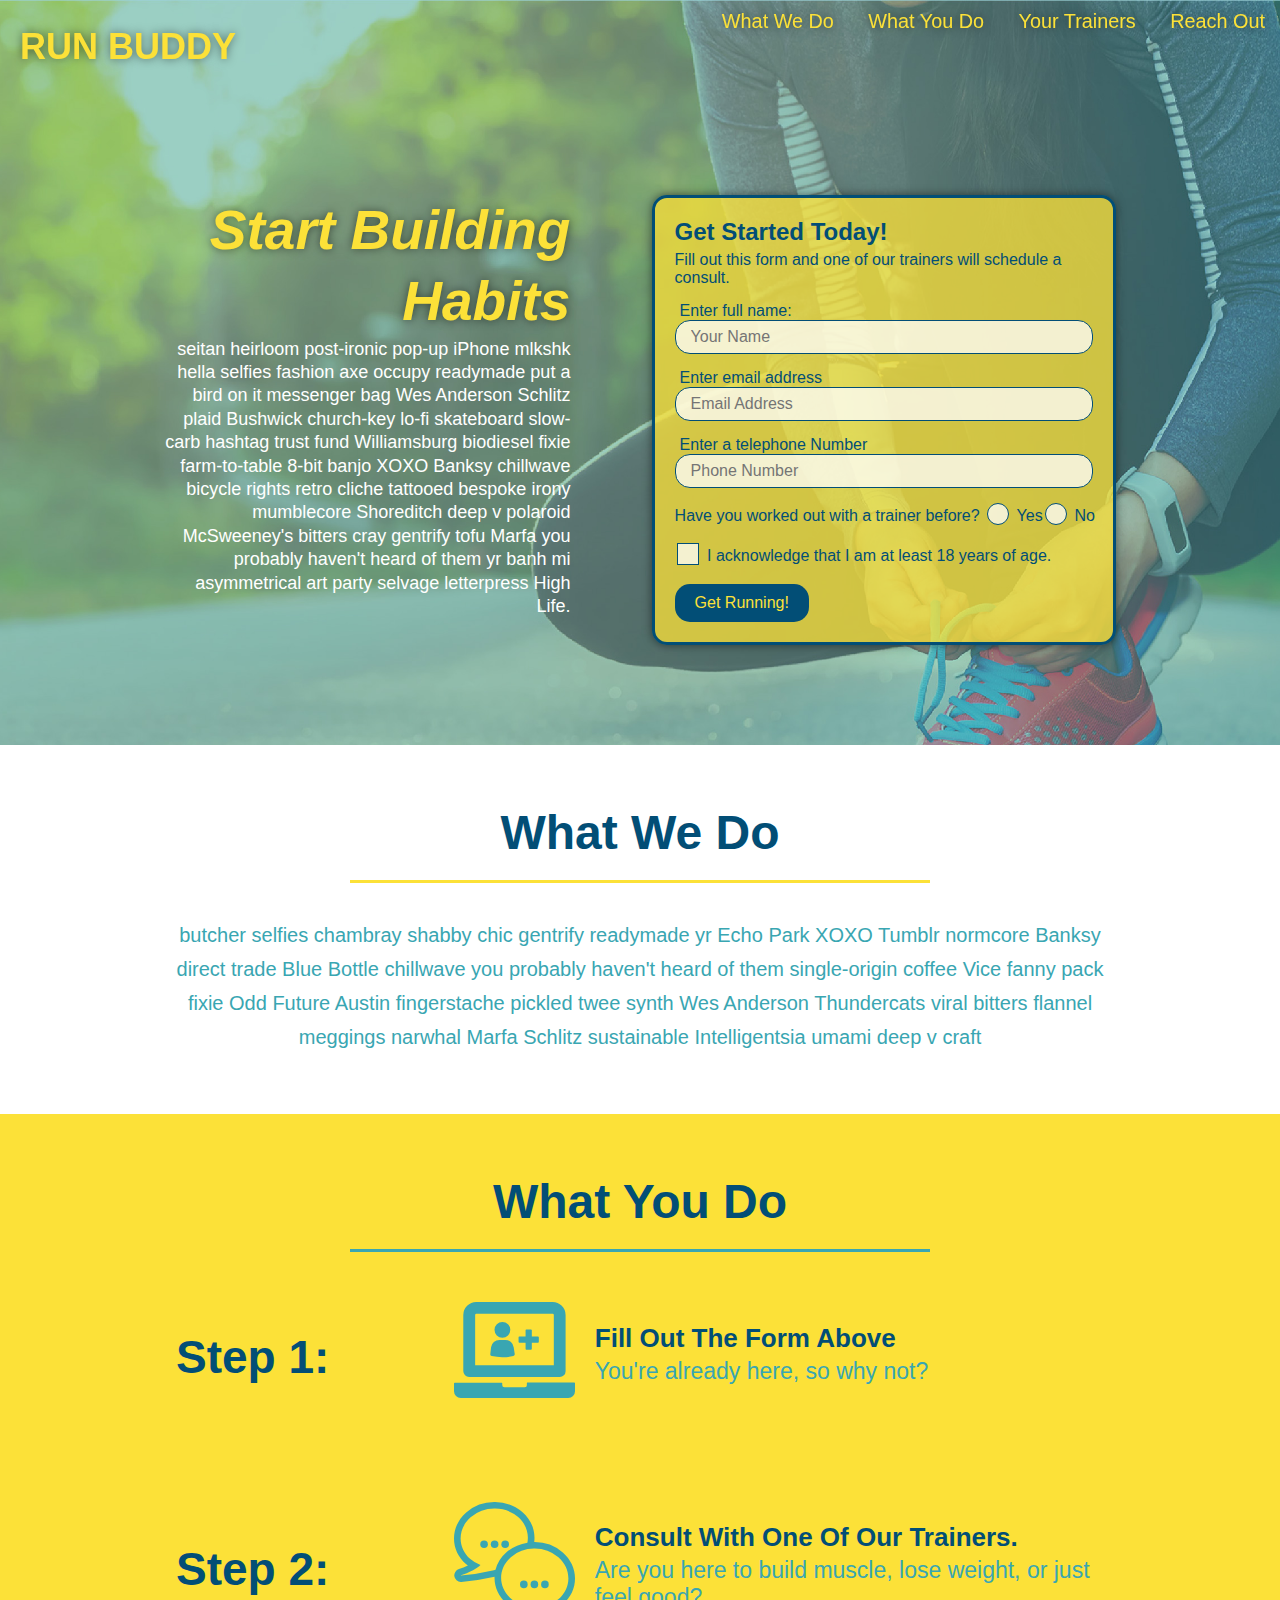
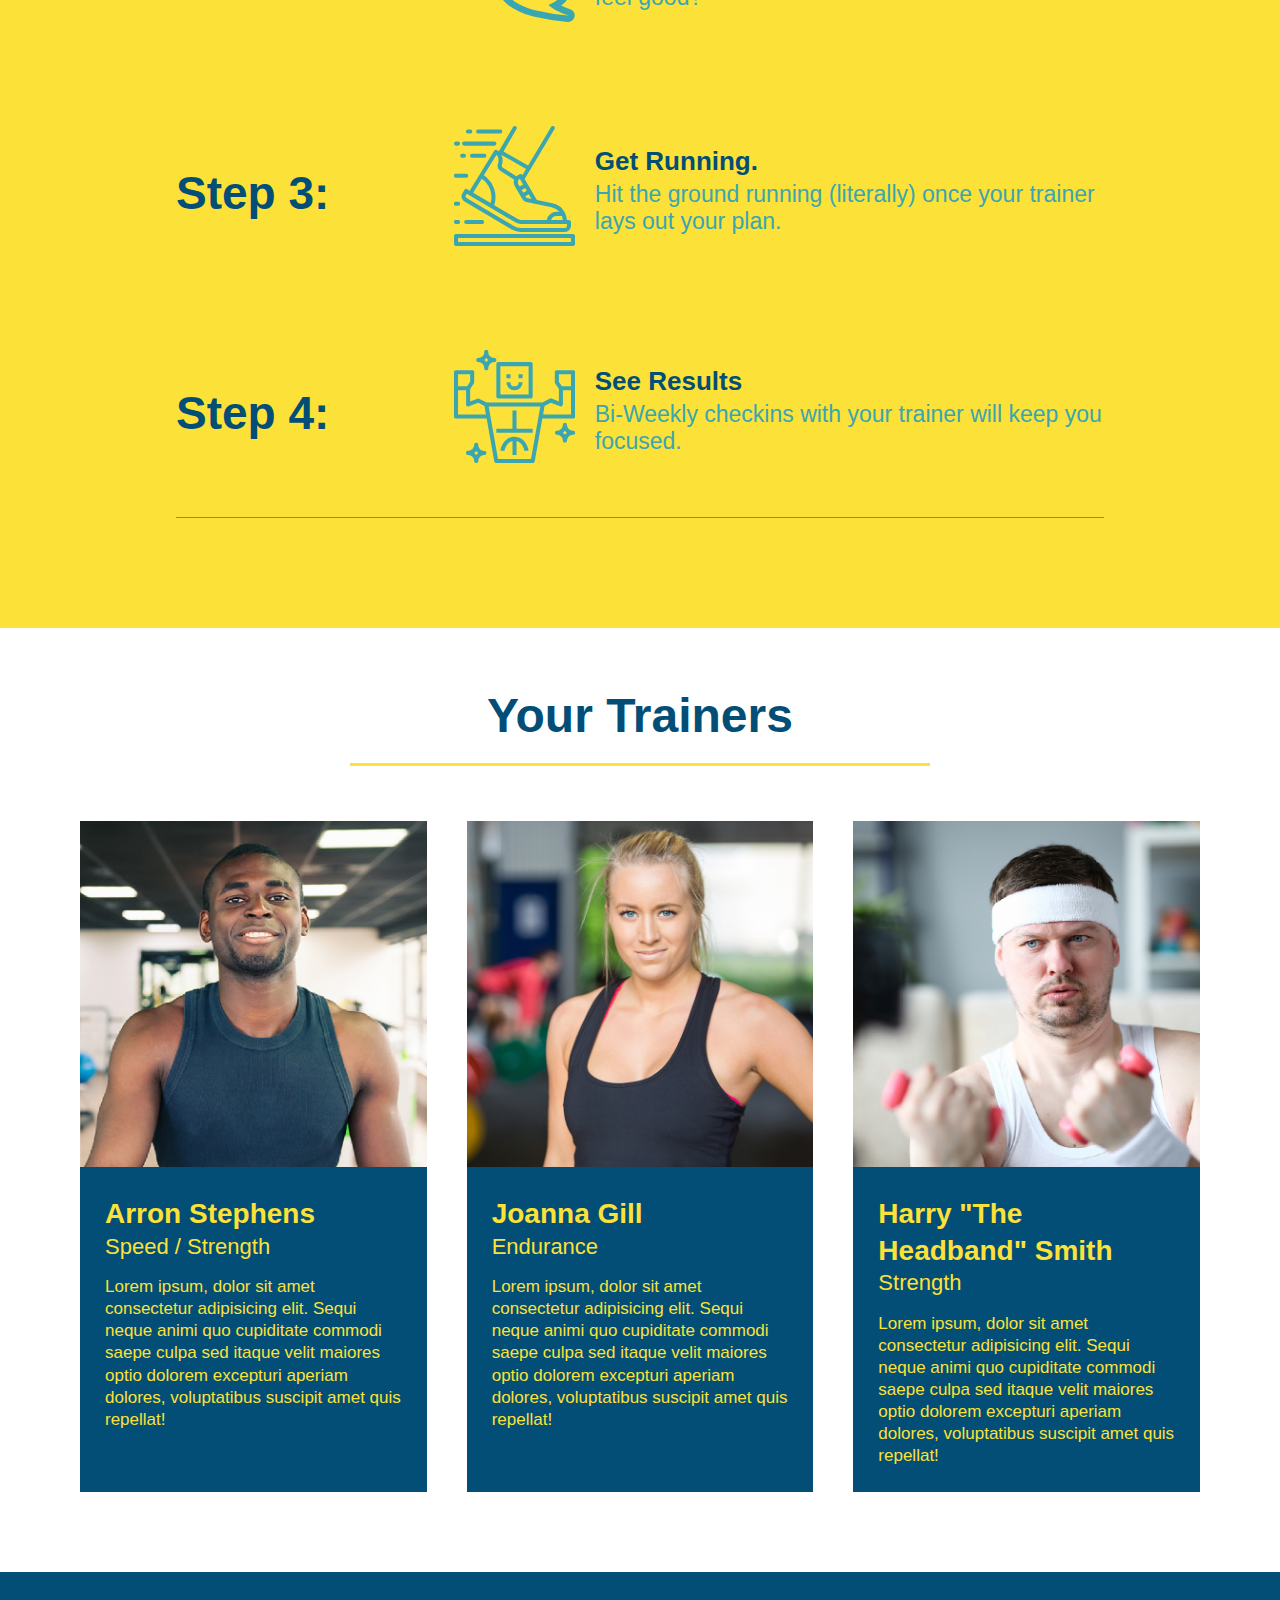
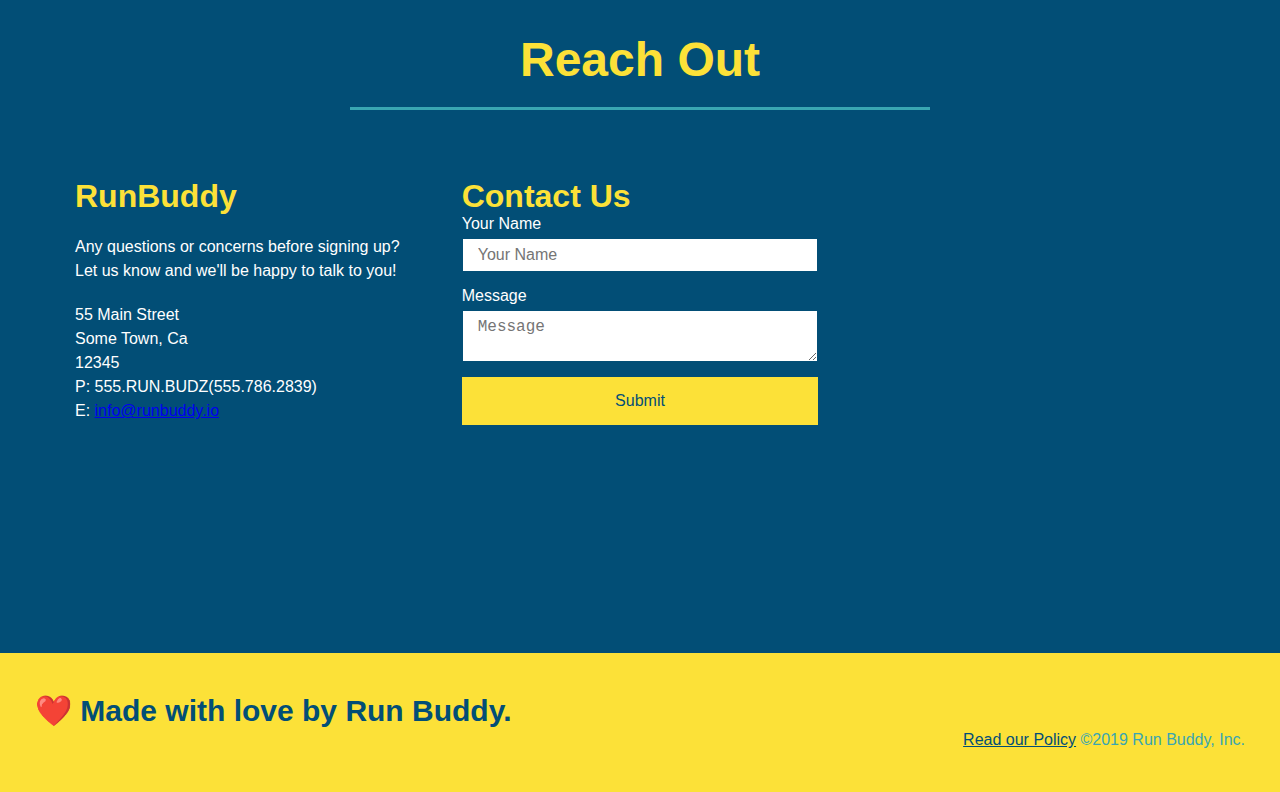
<file: index.html>
<!DOCTYPE html>
<html lang="en">

<head>
    <meta charset="UTF-8">
    <meta name="viewport" content="width=device-width, initial-scale=1.0">
    <title>Run-Buddy</title>
    <link rel="stylesheet" href="./assets/css/style.css">
</head>

<body>
    <!-- Brand Intro -->
    <header>
        <h1>
            <a href="/">RUN BUDDY</a>
        </h1>

        <!-- Navigation -->
        <nav>
            <ul>
                <li>
                    <a href="#what-we-do">What We Do</a>
                    <a href="#what-you-do">What You Do</a>
                    <a href="#your-trainers">Your Trainers</a>
                    <a href="#reach-out">Reach Out</a>

                </li>
            </ul>
        </nav>
    </header>
    <!-- Hero/Jumbotron -->
    <section class="hero">
        <div class="hero-text hero-cta">
            <h2>Start Building <br> Habits</h2>
            <p>
                seitan heirloom post-ironic pop-up iPhone mlkshk hella selfies fashion axe occupy readymade put a bird
                on it
                messenger bag Wes Anderson Schlitz plaid Bushwick church-key lo-fi skateboard slow-carb hashtag trust
                fund
                Williamsburg biodiesel fixie farm-to-table 8-bit banjo XOXO Banksy chillwave bicycle rights retro cliche
                tattooed bespoke irony mumblecore Shoreditch deep v polaroid McSweeney's bitters cray gentrify tofu
                Marfa
                you probably haven't heard of them yr banh mi asymmetrical art party selvage letterpress High Life.
            </p>
        </div>
        <div class="hero-form">
            <h3>Get Started Today! </h3>
            <p>Fill out this form and one of our trainers will schedule a consult.</p>


            <!-- Adding a Form element -->
            <form>
                <label for="name">Enter full name:</label>
                <input type="text" name="name" id="name" placeholder="Your Name" class="form-input">

                <label for="email">Enter email address</label>
                <input type="email" name="email" id="email" placeholder="Email Address" class="form-input">

                <label for="phoneno">Enter a telephone Number</label>
                <input type="tel" name="phoneno" id="phoneno" placeholder="Phone Number" class="form-input">

                <!-- <p>Have you worked out with a trainer before?

                    <input type="radio" name="trainer-confirm" id="trainer-yes">
                    <label for="trainer-yes">Yes</label>

                    <input type="radio" name="trainer-confirm" id="trainer-no">
                    <label for="trainer-no">No</label>
                </p>
                <p>
                    <label for="acknowledge">I acknowledge that I am at least 18 years of age.</label>
                    <input type="checkbox" name="acknowledge" id="acknowledge">
                </p> -->

                <p>
                    Have you worked out with a trainer before?
                    <span class="radio-wrapper">
                        <input type="radio" name="trainer-confirm" id="trainer-yes" />
                        <label for="trainer-yes">Yes</label>
                    </span>
                    <span class="radio-wrapper">
                        <input type="radio" name="trainer-confirm" id="trainer-no" />
                        <label for="trainer-no">No</label>
                    </span>
                </p>
                <p>
                    <span class="checkbox-wrapper">
                        <input type="checkbox" name="age-confirm" id="checkbox" />
                        <label for="checkbox">I acknowledge that I am at least 18 years of age.</label>
                    </span>
                </p>
                <button type="submit">Get Running!</button>
            </form>
        </div>
    </section>
    <!-- End of Hero -->

    <!-- what We Do Section -->
    <section id="what-we-do" class="intro">
        <div class="flex-row">
            <h2 class="section-title primary-border">What We Do</h2>
        </div>
        <div class="flex-row">
            <p>
                butcher selfies chambray shabby chic gentrify readymade yr Echo Park XOXO Tumblr normcore Banksy direct
                trade Blue Bottle chillwave you probably haven't heard of them single-origin coffee Vice fanny pack
                fixie
                Odd Future Austin fingerstache pickled twee synth Wes Anderson Thundercats viral bitters flannel
                meggings
                narwhal Marfa Schlitz sustainable Intelligentsia umami deep v craft
            </p>
        </div>
    </section>

    <!-- What You Do Section -->
    <section id="what-you-do" class="steps">
        <h2 class="section-title secondary-border">What You Do</h2>


        <!-- Step1 -->
        <div class="step">
            <h3>Step 1:</h3>

            <div class="step-info">
                <div class="step-img">
                    <img src="./assets/images/01-04-svgs/step-1.svg" alt="What you do img">
                </div>
                <div class="step-text">
                    <h4>Fill Out The Form Above</h4>
                    <p>You're already here, so why not?</p>
                </div>
            </div>
        </div>


        <!-- Step 2 -->
        <div class="step">
            <h3>Step 2: </h3>
            <div class="step-info">
                <div class="step-img">
                    <img src="./assets/images/01-04-svgs/step-2.svg" alt="Our Trainers image">
                </div>
                <div class="step-text">
                    <h4>Consult With One Of Our Trainers.</h4>
                    <p>Are you here to build muscle, lose weight, or just feel good?</p>
                </div>

            </div>
        </div>


        <!-- Step 3 -->
        <div class="step">
            <h3>Step 3: </h3>
            <div class="step-info">
                <div class="step-img">
                    <img src="./assets/images/01-04-svgs/step-3.svg" alt="Get Running image">
                </div>
                <div class="step-text">
                    <h4>Get Running.</h4>
                    <p>Hit the ground running (literally) once your trainer lays out your plan.</p>
                </div>
            </div>
        </div>

        <!-- Step 4 -->
        <div class="step">
            <h3>Step 4:</h3>
            <div class="step-info">
                <div class="step-img">
                    <img src="./assets/images/01-04-svgs/step-4.svg" alt="See Results image">
                </div>

                <div class="step-text">
                    <h4>See Results</h4>
                    <p>Bi-Weekly checkins with your trainer will keep you focused.</p>
                </div>
            </div>


        </div>

    </section>

    <!-- Your Trainers Section -->
    <section id="your-trainers">
        <h2 class="section-title primary-border">Your Trainers</h2>
        <div class="trainers">
            <!-- Trainer 1 -->
            <article class="trainer">
                <img src="./assets/images/01-05-trainers/trainer-1.jpg"
                    alt="Arron Stephens in his workout clothes, ready to pump iron" />
                <div class="trainer-bio">
                    <h3 class="trainer-name">Arron Stephens</h3>
                    <h4 class="trainer-role">Speed / Strength</h4>
                    <p>
                        Lorem ipsum, dolor sit amet consectetur adipisicing elit. Sequi neque animi quo cupiditate
                        commodi
                        saepe culpa sed
                        itaque velit maiores optio dolorem excepturi aperiam dolores, voluptatibus suscipit amet quis
                        repellat!
                    </p>
                </div>
            </article>

            <!-- Trainer 2 -->
            <article class="trainer">
                <img src=" ./assets/images/01-05-trainers/trainer-2.jpg"
                    alt="Joanna Gill is ready for endurance training">
                <div class="trainer-bio">
                    <h3 class="trainer-name">Joanna Gill</h3>
                    <h4 class="trainer-role">Endurance</h4>
                    <p> Lorem ipsum, dolor sit amet consectetur adipisicing elit. Sequi neque animi quo cupiditate
                        commodi
                        saepe culpa sed
                        itaque velit maiores optio dolorem excepturi aperiam dolores, voluptatibus suscipit amet quis
                        repellat!
                    </p>
                </div>
            </article>

            <!-- Trainer 3 -->
            <article class="trainer">
                <img src="./assets/images/01-05-trainers/trainer-3.jpg"
                    alt="Harry The Headband Smith ready for strength training ">
                <div class="trainer-bio">
                    <h3 class="trainer-name">Harry "The Headband" Smith</h3>
                    <h4 class="trainer-role">Strength</h4>
                    <p>Lorem ipsum, dolor sit amet consectetur adipisicing elit. Sequi neque animi quo cupiditate
                        commodi
                        saepe culpa sed
                        itaque velit maiores optio dolorem excepturi aperiam dolores, voluptatibus suscipit amet quis
                        repellat!</p>
                </div>
            </article>
        </div>

    </section>

    <!-- Reach Out Section -->
    <section id="reach-out" class="contact">
        <h2 class=" section-title secondary-border">Reach Out</h2> <br>
        <div class="contact-info">


            <div>
                <h3>RunBuddy</h3>
                <p>Any questions or concerns before signing up? <br> Let us know and we'll be happy to talk to you!
                </p>
                <address>
                    55 Main Street <br>Some Town, Ca <br> 12345 <br>P: 555.RUN.BUDZ(555.786.2839) <br> E: <a
                        href="mailto:info@runbuddy.io">info@runbuddy.io</a>
                </address>
            </div>


            <!-- col 2 -->
            <div class="contact-form">
                <h3>Contact Us</h3>
                <form>
                    <label for="contact-name">Your Name</label>
                    <input type="text" id="contact-name" placeholder="Your Name" />

                    <label for="contact-message">Message</label>
                    <textarea id="contact-message" placeholder="Message"></textarea>

                    <button type="submit">Submit</button>
                </form>
            </div>


            <iframe
                src="https://www.google.com/maps/embed?pb=!1m18!1m12!1m3!1d3163.0840341578723!2d-122.2553506488908!3d37.553083879701255!2m3!1f0!2f0!3f0!3m2!1i1024!2i768!4f13.1!3m3!1m2!1s0x808f98d9d1029ffb%3A0xb7d1b0ec75713a88!2s1159%20Foster%20City%20Blvd%2C%20Foster%20City%2C%20CA%2094404!5e0!3m2!1sen!2sus!4v1612156594092!5m2!1sen!2sus"
                width="400" height="400" frameborder="0" style="border:0;" allowfullscreen>
            </iframe>

        </div>


    </section>
    <!-- Footer -->
    <footer>
        <h2>❤️ Made with love by Run Buddy.</h2>
        <div>
            <a href="#">Read our Policy</a>
            &copy;2019 Run Buddy, Inc.
        </div>
    </footer>
</body>

</html>
</file>
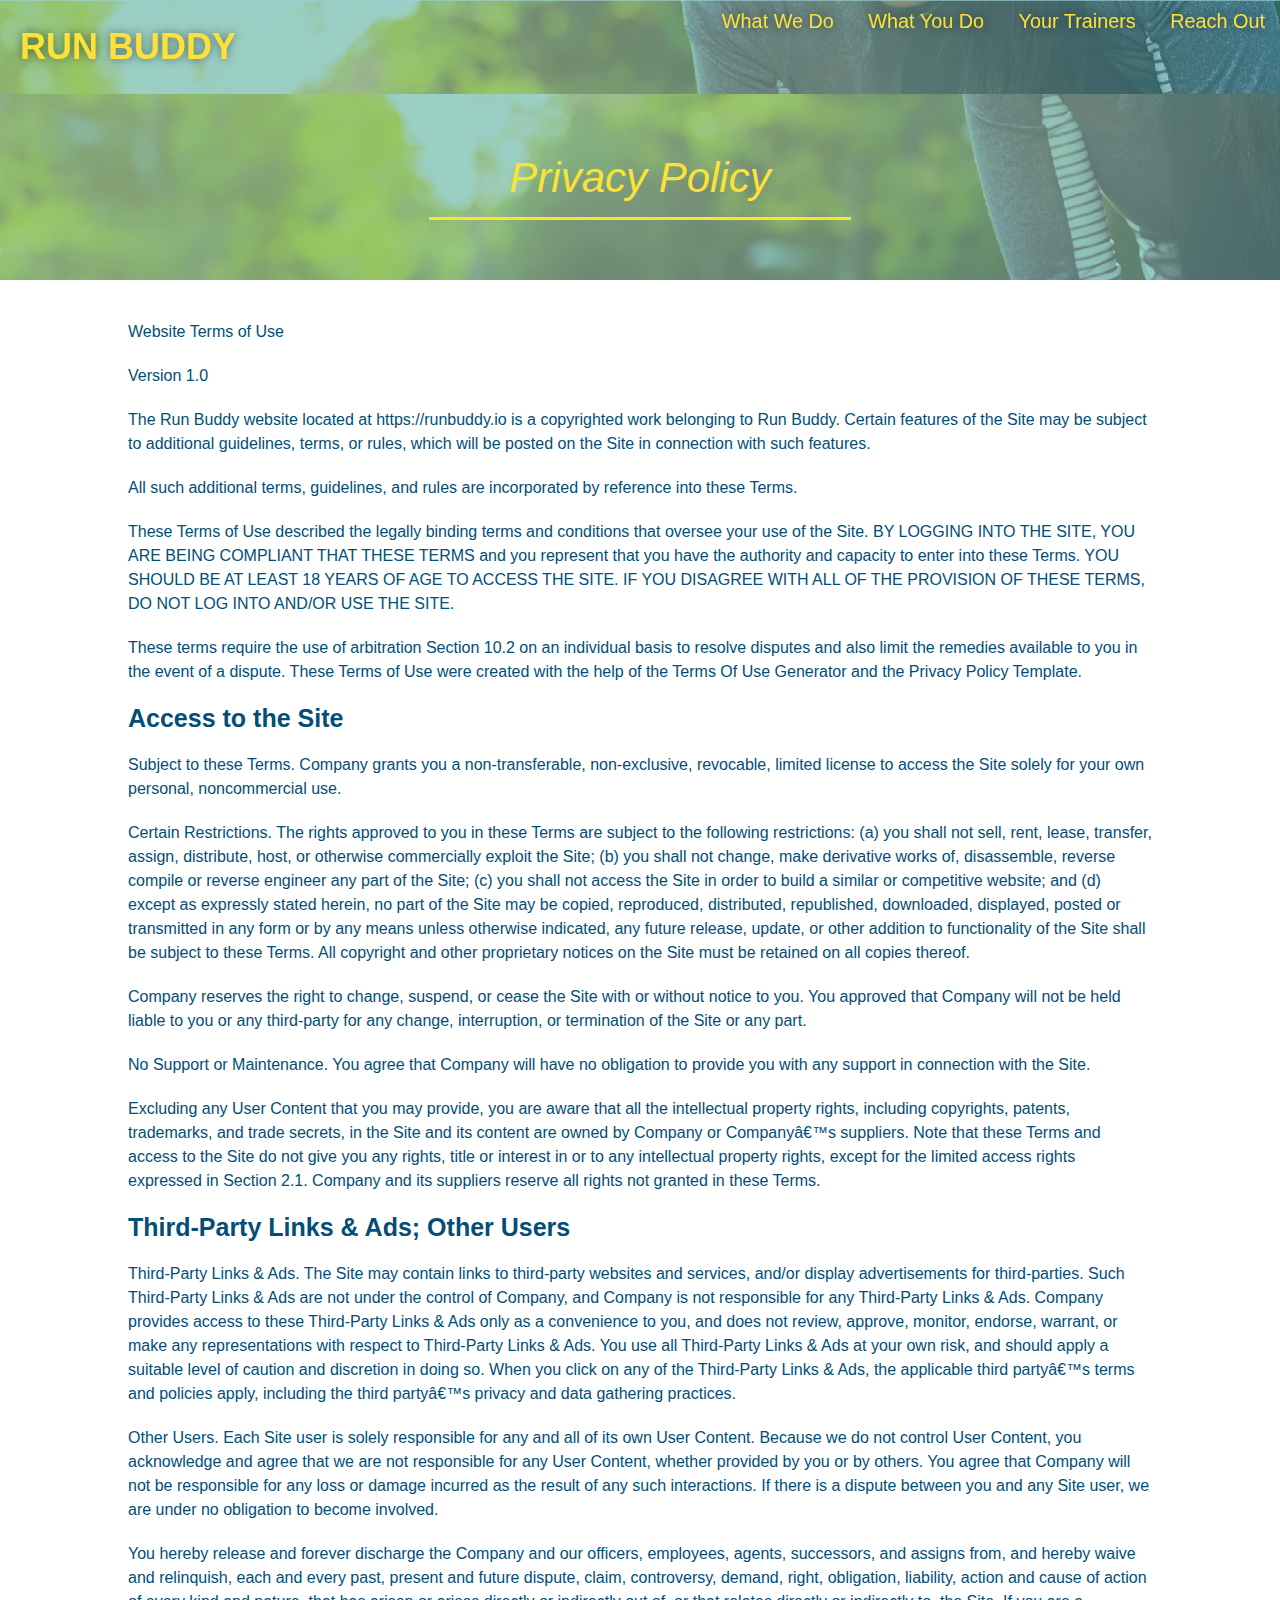
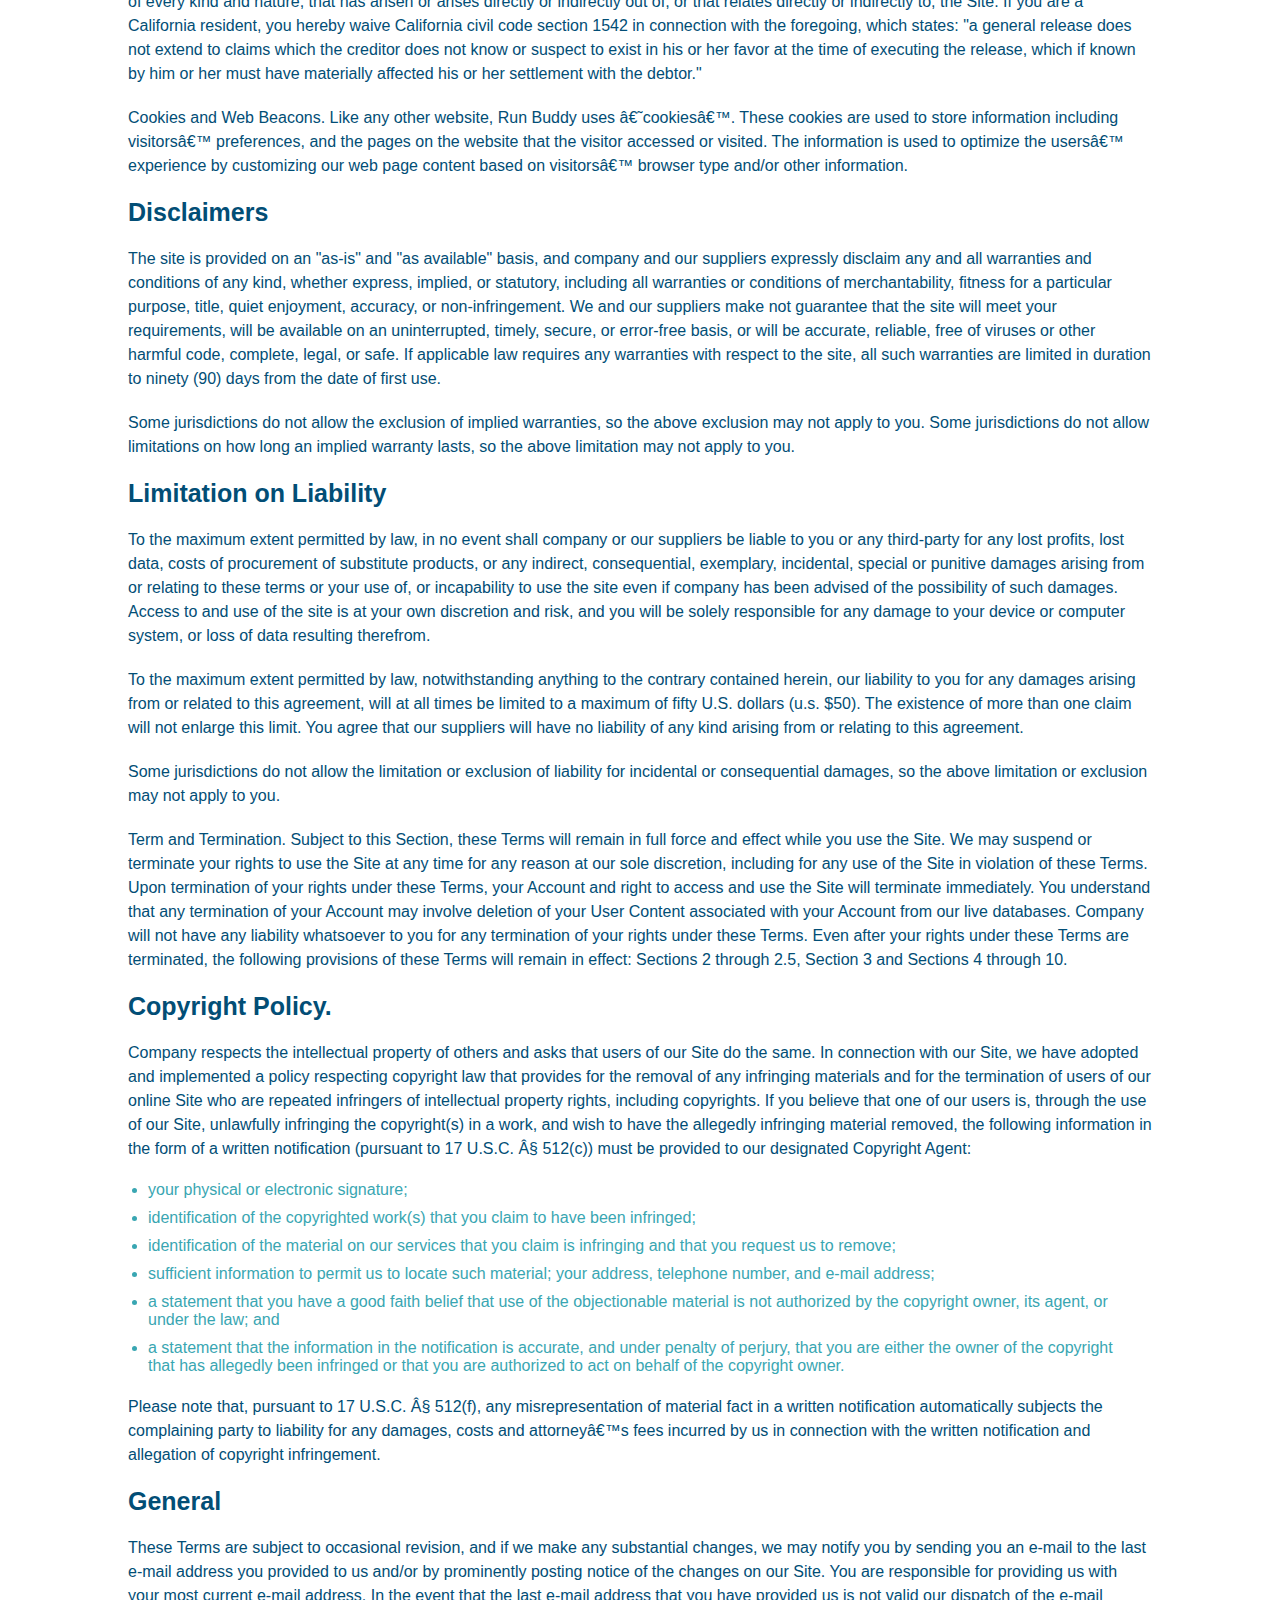
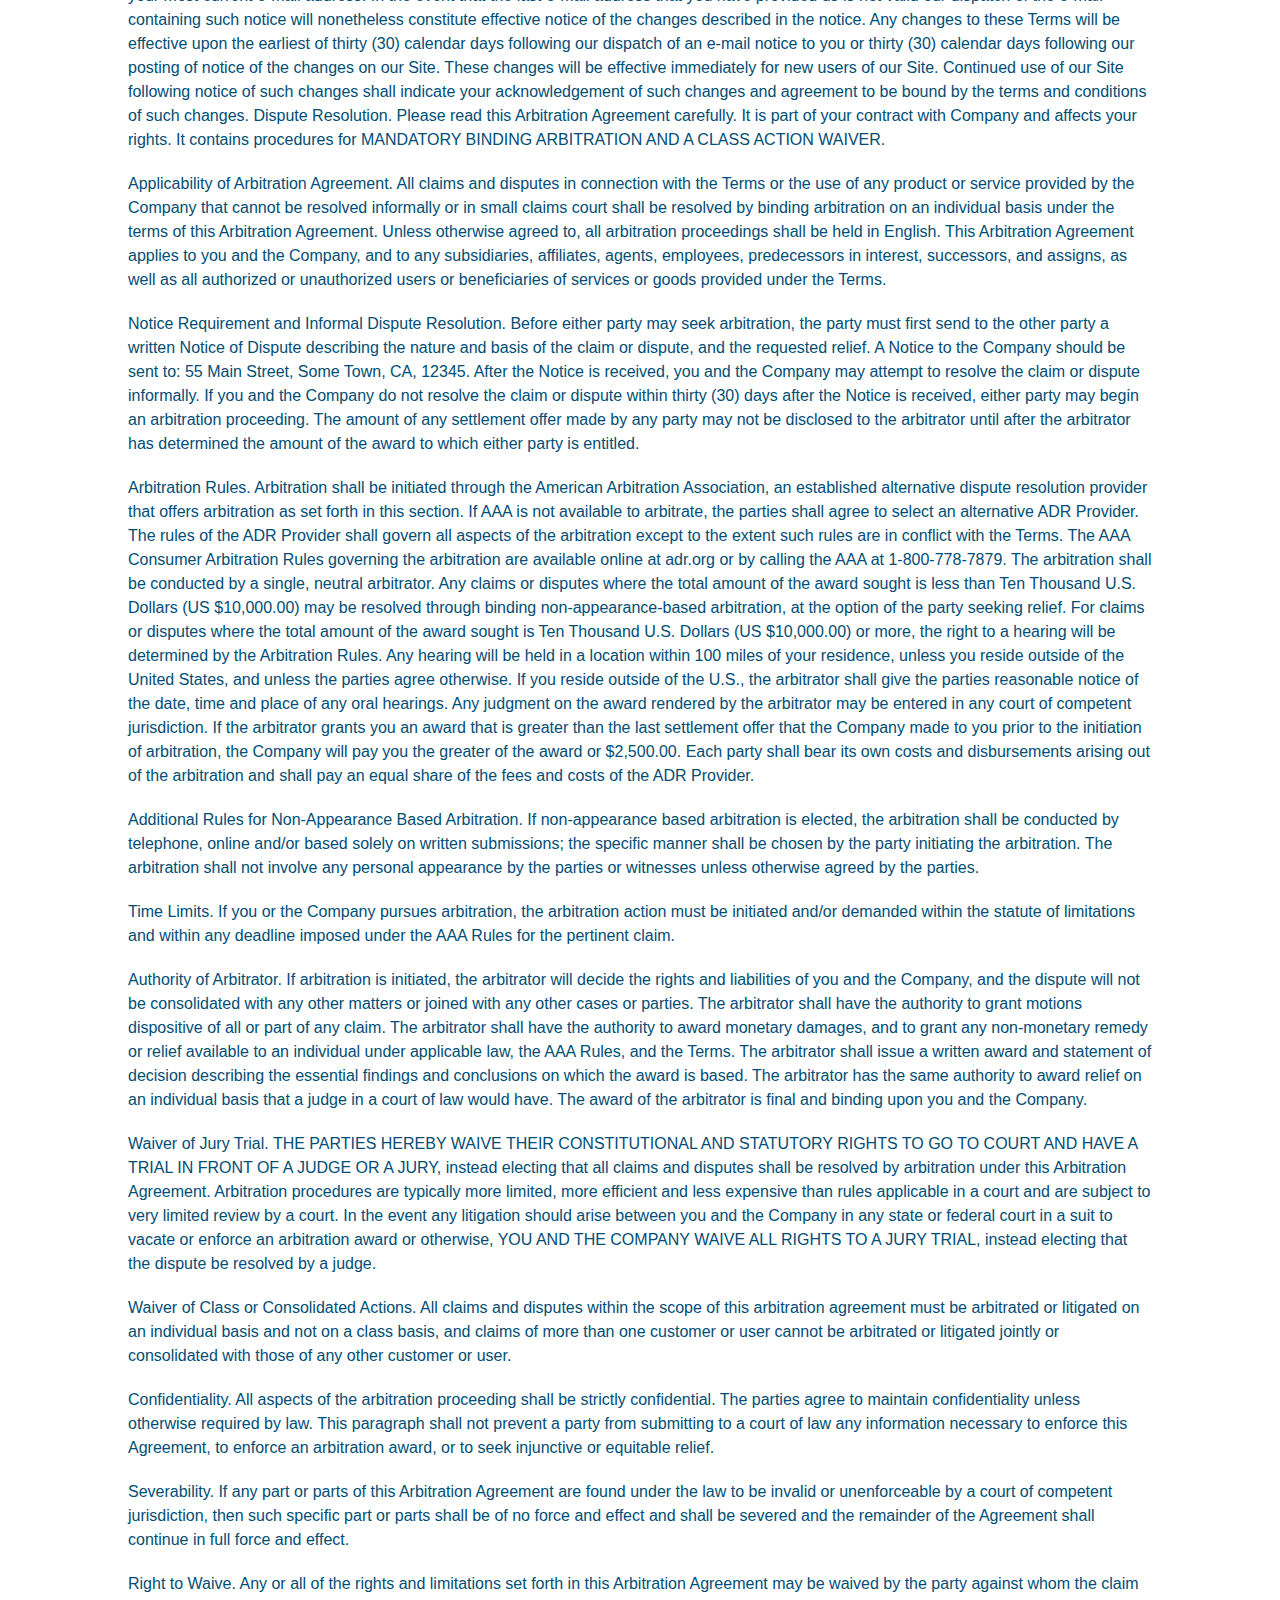
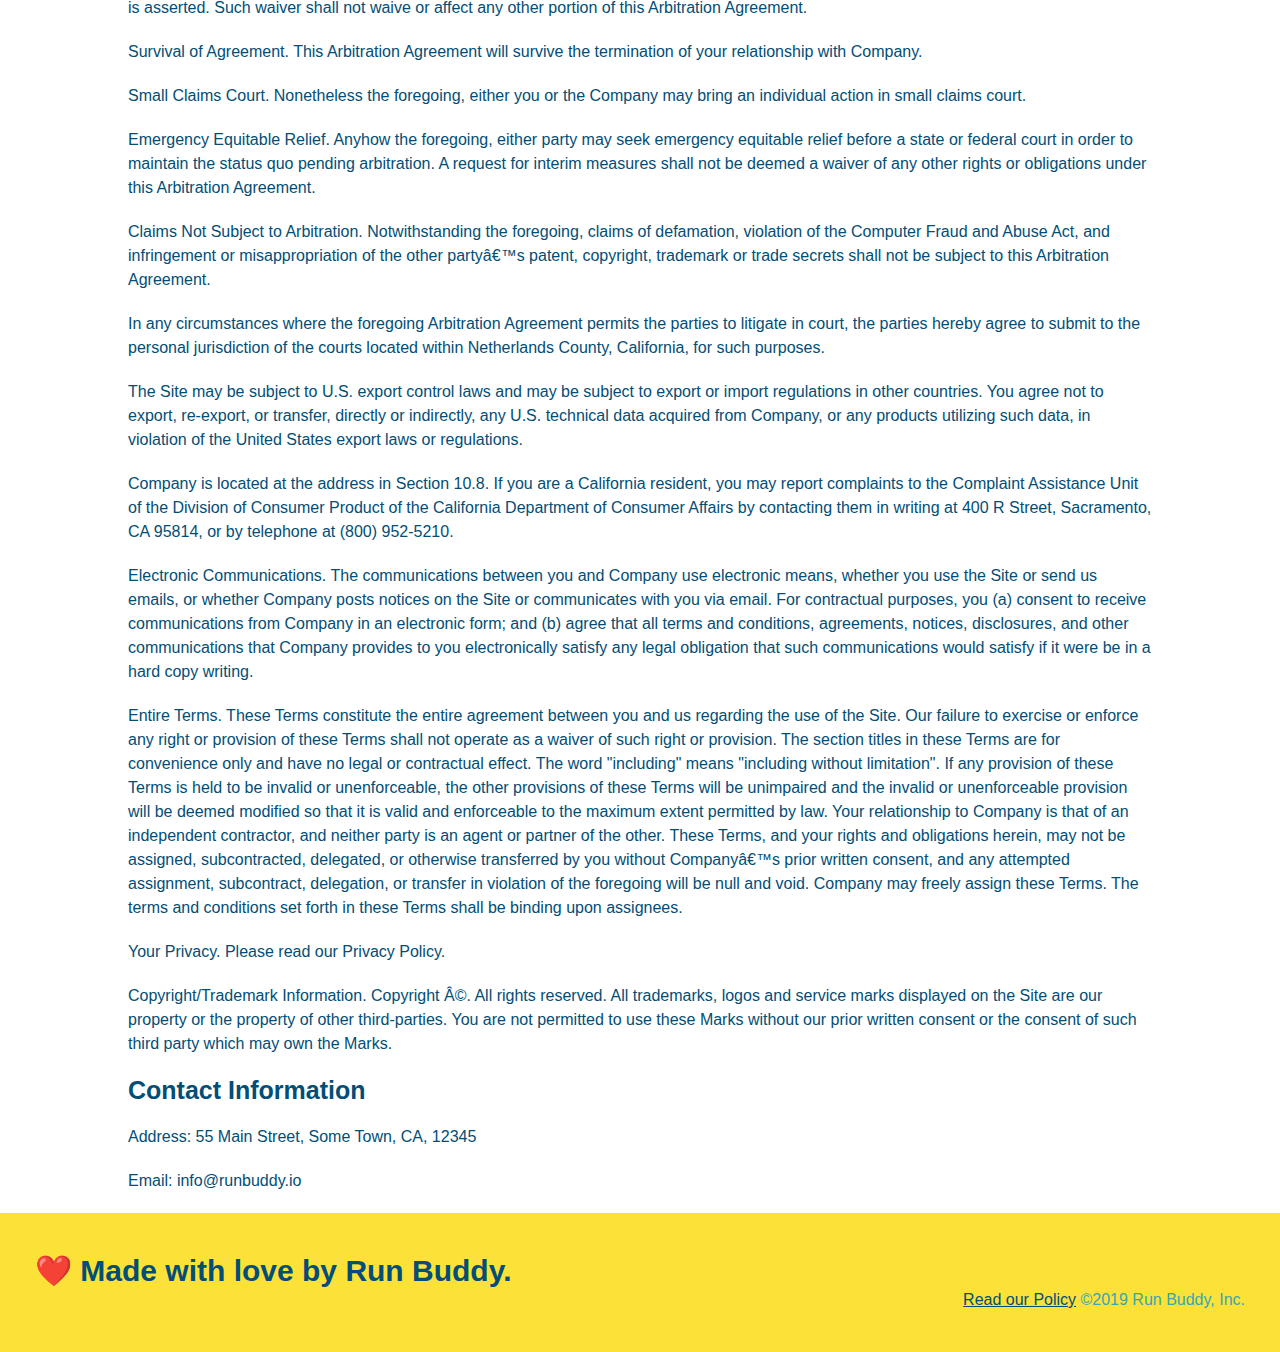
<file: privacy-policy.html>
<!DOCTYPE html>
<html lang="en">

<head>
    <meta charset="UTF-8">
    <meta name="viewport" content="width=device-width, initial-scale=1.0">
    <title>Privacy Policy - Run Buddy</title>
    <link rel="stylesheet" href="./assets/css/style.css">
    <link rel="stylesheet" href="./assets/css/secondary-styles.css">
</head>

<body>
    <!-- Brand Intro -->
    <header>
        <h1>
            <a href="/">RUN BUDDY</a>
        </h1>

        <!-- Navigation -->
        <nav>
            <ul>
                <li>
                    <a href="./index.html#what-we-do">What We Do</a>
                    <a href="./index.html#what-you-do">What You Do</a>
                    <a href="./index.html#your-trainers">Your Trainers</a>
                    <a href="./index.html#reach-out">Reach Out</a>

                </li>
            </ul>
        </nav>
    </header>
    <!-- Hero -->
    <section class="hero">
        <h2 class="page-title">
            Privacy Policy
        </h2>
    </section>
    <article class="secondary-content">
        <p>
            Website Terms of Use
        </p>

        <p>
            Version 1.0
        </p>

        <p>
            The Run Buddy website located at https://runbuddy.io is a copyrighted work belonging to Run Buddy. Certain
            features of the Site may be subject to additional guidelines, terms, or rules, which will be posted on the
            Site
            in connection with such features.
        </p>

        <p>
            All such additional terms, guidelines, and rules are incorporated by reference into these Terms.
        </p>

        <p>
            These Terms of Use described the legally binding terms and conditions that oversee your use of the Site. BY
            LOGGING INTO THE SITE, YOU ARE BEING COMPLIANT THAT THESE TERMS and you represent that you have the
            authority
            and capacity to enter into these Terms. YOU SHOULD BE AT LEAST 18 YEARS OF AGE TO ACCESS THE SITE. IF YOU
            DISAGREE WITH ALL OF THE PROVISION OF THESE TERMS, DO NOT LOG INTO AND/OR USE THE SITE.
        </p>

        <p>
            These terms require the use of arbitration Section 10.2 on an individual basis to resolve disputes and also
            limit the remedies available to you in the event of a dispute. These Terms of Use were created with the help
            of
            the Terms Of Use Generator and the Privacy Policy Template.
        </p>

        <h3>
            Access to the Site
        </h3>

        <p>
            Subject to these Terms. Company grants you a non-transferable, non-exclusive, revocable, limited license to
            access the Site solely for your own personal, noncommercial use.
        </p>

        <p>
            Certain Restrictions. The rights approved to you in these Terms are subject to the following restrictions:
            (a)
            you shall not sell, rent, lease, transfer, assign, distribute, host, or otherwise commercially exploit the
            Site;
            (b) you shall not change, make derivative works of, disassemble, reverse compile or reverse engineer any
            part of
            the Site; (c) you shall not access the Site in order to build a similar or competitive website; and (d)
            except
            as expressly stated herein, no part of the Site may be copied, reproduced, distributed, republished,
            downloaded,
            displayed, posted or transmitted in any form or by any means unless otherwise indicated, any future release,
            update, or other addition to functionality of the Site shall be subject to these Terms. All copyright and
            other
            proprietary notices on the Site must be retained on all copies thereof.
        </p>

        <p>
            Company reserves the right to change, suspend, or cease the Site with or without notice to you. You approved
            that Company will not be held liable to you or any third-party for any change, interruption, or termination
            of
            the Site or any part.
        </p>

        <p>
            No Support or Maintenance. You agree that Company will have no obligation to provide you with any support in
            connection with the Site.
        </p>

        <p>
            Excluding any User Content that you may provide, you are aware that all the intellectual property rights,
            including copyrights, patents, trademarks, and trade secrets, in the Site and its content are owned by
            Company
            or Companyâ€™s suppliers. Note that these Terms and access to the Site do not give you any rights, title or
            interest in or to any intellectual property rights, except for the limited access rights expressed in
            Section
            2.1. Company and its suppliers reserve all rights not granted in these Terms.
        </p>

        <h3>
            Third-Party Links & Ads; Other Users
        </h3>

        <p>
            Third-Party Links & Ads. The Site may contain links to third-party websites and services, and/or display
            advertisements for third-parties. Such Third-Party Links & Ads are not under the control of Company, and
            Company
            is not responsible for any Third-Party Links & Ads. Company provides access to these Third-Party Links & Ads
            only as a convenience to you, and does not review, approve, monitor, endorse, warrant, or make any
            representations with respect to Third-Party Links & Ads. You use all Third-Party Links & Ads at your own
            risk,
            and should apply a suitable level of caution and discretion in doing so. When you click on any of the
            Third-Party Links & Ads, the applicable third partyâ€™s terms and policies apply, including the third
            partyâ€™s
            privacy and data gathering practices.
        </p>

        <p>
            Other Users. Each Site user is solely responsible for any and all of its own User Content. Because we do not
            control User Content, you acknowledge and agree that we are not responsible for any User Content, whether
            provided by you or by others. You agree that Company will not be responsible for any loss or damage incurred
            as
            the result of any such interactions. If there is a dispute between you and any Site user, we are under no
            obligation to become involved.
        </p>

        <p>
            You hereby release and forever discharge the Company and our officers, employees, agents, successors, and
            assigns from, and hereby waive and relinquish, each and every past, present and future dispute, claim,
            controversy, demand, right, obligation, liability, action and cause of action of every kind and nature, that
            has
            arisen or arises directly or indirectly out of, or that relates directly or indirectly to, the Site. If you
            are
            a California resident, you hereby waive California civil code section 1542 in connection with the foregoing,
            which states: "a general release does not extend to claims which the creditor does not know or suspect to
            exist
            in his or her favor at the time of executing the release, which if known by him or her must have materially
            affected his or her settlement with the debtor."
        </p>

        <p>
            Cookies and Web Beacons. Like any other website, Run Buddy uses â€˜cookiesâ€™. These cookies are used to
            store
            information including visitorsâ€™ preferences, and the pages on the website that the visitor accessed or
            visited.
            The information is used to optimize the usersâ€™ experience by customizing our web page content based on
            visitorsâ€™
            browser type and/or other information.
        </p>

        <h3>
            Disclaimers
        </h3>

        <p>
            The site is provided on an "as-is" and "as available" basis, and company and our suppliers expressly
            disclaim
            any and all warranties and conditions of any kind, whether express, implied, or statutory, including all
            warranties or conditions of merchantability, fitness for a particular purpose, title, quiet enjoyment,
            accuracy,
            or non-infringement. We and our suppliers make not guarantee that the site will meet your requirements, will
            be
            available on an uninterrupted, timely, secure, or error-free basis, or will be accurate, reliable, free of
            viruses or other harmful code, complete, legal, or safe. If applicable law requires any warranties with
            respect
            to the site, all such warranties are limited in duration to ninety (90) days from the date of first use.
        </p>

        <p>
            Some jurisdictions do not allow the exclusion of implied warranties, so the above exclusion may not apply to
            you. Some jurisdictions do not allow limitations on how long an implied warranty lasts, so the above
            limitation
            may not apply to you.
        </p>

        <h3>
            Limitation on Liability
        </h3>

        <p>
            To the maximum extent permitted by law, in no event shall company or our suppliers be liable to you or any
            third-party for any lost profits, lost data, costs of procurement of substitute products, or any indirect,
            consequential, exemplary, incidental, special or punitive damages arising from or relating to these terms or
            your use of, or incapability to use the site even if company has been advised of the possibility of such
            damages. Access to and use of the site is at your own discretion and risk, and you will be solely
            responsible
            for any damage to your device or computer system, or loss of data resulting therefrom.
        </p>

        <p>
            To the maximum extent permitted by law, notwithstanding anything to the contrary contained herein, our
            liability
            to you for any damages arising from or related to this agreement, will at all times be limited to a maximum
            of
            fifty U.S. dollars (u.s. $50). The existence of more than one claim will not enlarge this limit. You agree
            that
            our suppliers will have no liability of any kind arising from or relating to this agreement.
        </p>

        <p>
            Some jurisdictions do not allow the limitation or exclusion of liability for incidental or consequential
            damages, so the above limitation or exclusion may not apply to you.
        </p>

        <p>
            Term and Termination. Subject to this Section, these Terms will remain in full force and effect while you
            use
            the Site. We may suspend or terminate your rights to use the Site at any time for any reason at our sole
            discretion, including for any use of the Site in violation of these Terms. Upon termination of your rights
            under
            these Terms, your Account and right to access and use the Site will terminate immediately. You understand
            that
            any termination of your Account may involve deletion of your User Content associated with your Account from
            our
            live databases. Company will not have any liability whatsoever to you for any termination of your rights
            under
            these Terms. Even after your rights under these Terms are terminated, the following provisions of these
            Terms
            will remain in effect: Sections 2 through 2.5, Section 3 and Sections 4 through 10.
        </p>

        <h3>
            Copyright Policy.
        </h3>

        <p>
            Company respects the intellectual property of others and asks that users of our Site do the same. In
            connection
            with our Site, we have adopted and implemented a policy respecting copyright law that provides for the
            removal
            of any infringing materials and for the termination of users of our online Site who are repeated infringers
            of
            intellectual property rights, including copyrights. If you believe that one of our users is, through the use
            of
            our Site, unlawfully infringing the copyright(s) in a work, and wish to have the allegedly infringing
            material
            removed, the following information in the form of a written notification (pursuant to 17 U.S.C. Â§ 512(c))
            must
            be provided to our designated Copyright Agent:
        </p>

        <ul>
            <li>
                your physical or electronic signature;
            </li>
            <li>
                identification of the copyrighted work(s) that you claim to have been infringed;
            </li>
            <li>
                identification of the material on our services that you claim is infringing and that you request us to
                remove;
            </li>
            <li>
                sufficient information to permit us to locate such material; your address, telephone number, and e-mail
                address;
            </li>
            <li>
                a statement that you have a good faith belief that use of the objectionable material is not authorized
                by the
                copyright owner, its agent, or under the law; and
            </li>
            <li>
                a statement that the information in the notification is accurate, and under penalty of perjury, that you
                are
                either the owner of the copyright that has allegedly been infringed or that you are authorized to act on
                behalf of the copyright owner.
            </li>
        </ul>

        <p>
            Please note that, pursuant to 17 U.S.C. Â§ 512(f), any misrepresentation of material fact in a written
            notification automatically subjects the complaining party to liability for any damages, costs and
            attorneyâ€™s
            fees incurred by us in connection with the written notification and allegation of copyright infringement.
        </p>

        <h3>
            General
        </h3>

        <p>
            These Terms are subject to occasional revision, and if we make any substantial changes, we may notify you by
            sending you an e-mail to the last e-mail address you provided to us and/or by prominently posting notice of
            the
            changes on our Site. You are responsible for providing us with your most current e-mail address. In the
            event
            that the last e-mail address that you have provided us is not valid our dispatch of the e-mail containing
            such
            notice will nonetheless constitute effective notice of the changes described in the notice. Any changes to
            these
            Terms will be effective upon the earliest of thirty (30) calendar days following our dispatch of an e-mail
            notice to you or thirty (30) calendar days following our posting of notice of the changes on our Site. These
            changes will be effective immediately for new users of our Site. Continued use of our Site following notice
            of
            such changes shall indicate your acknowledgement of such changes and agreement to be bound by the terms and
            conditions of such changes. Dispute Resolution. Please read this Arbitration Agreement carefully. It is part
            of
            your contract with Company and affects your rights. It contains procedures for MANDATORY BINDING ARBITRATION
            AND
            A CLASS ACTION WAIVER.
        </p>

        <p>
            Applicability of Arbitration Agreement. All claims and disputes in connection with the Terms or the use of
            any
            product or service provided by the Company that cannot be resolved informally or in small claims court shall
            be
            resolved by binding arbitration on an individual basis under the terms of this Arbitration Agreement. Unless
            otherwise agreed to, all arbitration proceedings shall be held in English. This Arbitration Agreement
            applies to
            you and the Company, and to any subsidiaries, affiliates, agents, employees, predecessors in interest,
            successors, and assigns, as well as all authorized or unauthorized users or beneficiaries of services or
            goods
            provided under the Terms.
        </p>

        <p>
            Notice Requirement and Informal Dispute Resolution. Before either party may seek arbitration, the party must
            first send to the other party a written Notice of Dispute describing the nature and basis of the claim or
            dispute, and the requested relief. A Notice to the Company should be sent to: 55 Main Street, Some Town, CA,
            12345. After the Notice is received, you and the Company may attempt to resolve the claim or dispute
            informally.
            If you and the Company do not resolve the claim or dispute within thirty (30) days after the Notice is
            received,
            either party may begin an arbitration proceeding. The amount of any settlement offer made by any party may
            not
            be disclosed to the arbitrator until after the arbitrator has determined the amount of the award to which
            either
            party is entitled.
        </p>

        <p>
            Arbitration Rules. Arbitration shall be initiated through the American Arbitration Association, an
            established
            alternative dispute resolution provider that offers arbitration as set forth in this section. If AAA is not
            available to arbitrate, the parties shall agree to select an alternative ADR Provider. The rules of the ADR
            Provider shall govern all aspects of the arbitration except to the extent such rules are in conflict with
            the
            Terms. The AAA Consumer Arbitration Rules governing the arbitration are available online at adr.org or by
            calling the AAA at 1-800-778-7879. The arbitration shall be conducted by a single, neutral arbitrator. Any
            claims or disputes where the total amount of the award sought is less than Ten Thousand U.S. Dollars (US
            $10,000.00) may be resolved through binding non-appearance-based arbitration, at the option of the party
            seeking
            relief. For claims or disputes where the total amount of the award sought is Ten Thousand U.S. Dollars (US
            $10,000.00) or more, the right to a hearing will be determined by the Arbitration Rules. Any hearing will be
            held in a location within 100 miles of your residence, unless you reside outside of the United States, and
            unless the parties agree otherwise. If you reside outside of the U.S., the arbitrator shall give the parties
            reasonable notice of the date, time and place of any oral hearings. Any judgment on the award rendered by
            the
            arbitrator may be entered in any court of competent jurisdiction. If the arbitrator grants you an award that
            is
            greater than the last settlement offer that the Company made to you prior to the initiation of arbitration,
            the
            Company will pay you the greater of the award or $2,500.00. Each party shall bear its own costs and
            disbursements arising out of the arbitration and shall pay an equal share of the fees and costs of the ADR
            Provider.
        </p>

        <p>
            Additional Rules for Non-Appearance Based Arbitration. If non-appearance based arbitration is elected, the
            arbitration shall be conducted by telephone, online and/or based solely on written submissions; the specific
            manner shall be chosen by the party initiating the arbitration. The arbitration shall not involve any
            personal
            appearance by the parties or witnesses unless otherwise agreed by the parties.
        </p>

        <p>
            Time Limits. If you or the Company pursues arbitration, the arbitration action must be initiated and/or
            demanded
            within the statute of limitations and within any deadline imposed under the AAA Rules for the pertinent
            claim.
        </p>

        <p>
            Authority of Arbitrator. If arbitration is initiated, the arbitrator will decide the rights and liabilities
            of
            you and the Company, and the dispute will not be consolidated with any other matters or joined with any
            other
            cases or parties. The arbitrator shall have the authority to grant motions dispositive of all or part of any
            claim. The arbitrator shall have the authority to award monetary damages, and to grant any non-monetary
            remedy
            or relief available to an individual under applicable law, the AAA Rules, and the Terms. The arbitrator
            shall
            issue a written award and statement of decision describing the essential findings and conclusions on which
            the
            award is based. The arbitrator has the same authority to award relief on an individual basis that a judge in
            a
            court of law would have. The award of the arbitrator is final and binding upon you and the Company.
        </p>

        <p>
            Waiver of Jury Trial. THE PARTIES HEREBY WAIVE THEIR CONSTITUTIONAL AND STATUTORY RIGHTS TO GO TO COURT AND
            HAVE
            A TRIAL IN FRONT OF A JUDGE OR A JURY, instead electing that all claims and disputes shall be resolved by
            arbitration under this Arbitration Agreement. Arbitration procedures are typically more limited, more
            efficient
            and less expensive than rules applicable in a court and are subject to very limited review by a court. In
            the
            event any litigation should arise between you and the Company in any state or federal court in a suit to
            vacate
            or enforce an arbitration award or otherwise, YOU AND THE COMPANY WAIVE ALL RIGHTS TO A JURY TRIAL, instead
            electing that the dispute be resolved by a judge.
        </p>

        <p>
            Waiver of Class or Consolidated Actions. All claims and disputes within the scope of this arbitration
            agreement
            must be arbitrated or litigated on an individual basis and not on a class basis, and claims of more than one
            customer or user cannot be arbitrated or litigated jointly or consolidated with those of any other customer
            or
            user.
        </p>

        <p>
            Confidentiality. All aspects of the arbitration proceeding shall be strictly confidential. The parties agree
            to
            maintain confidentiality unless otherwise required by law. This paragraph shall not prevent a party from
            submitting to a court of law any information necessary to enforce this Agreement, to enforce an arbitration
            award, or to seek injunctive or equitable relief.
        </p>

        <p>
            Severability. If any part or parts of this Arbitration Agreement are found under the law to be invalid or
            unenforceable by a court of competent jurisdiction, then such specific part or parts shall be of no force
            and
            effect and shall be severed and the remainder of the Agreement shall continue in full force and effect.
        </p>

        <p>
            Right to Waive. Any or all of the rights and limitations set forth in this Arbitration Agreement may be
            waived
            by the party against whom the claim is asserted. Such waiver shall not waive or affect any other portion of
            this
            Arbitration Agreement.
        </p>

        <p>
            Survival of Agreement. This Arbitration Agreement will survive the termination of your relationship with
            Company.
        </p>

        <p>
            Small Claims Court. Nonetheless the foregoing, either you or the Company may bring an individual action in
            small
            claims court.
        </p>

        <p>
            Emergency Equitable Relief. Anyhow the foregoing, either party may seek emergency equitable relief before a
            state or federal court in order to maintain the status quo pending arbitration. A request for interim
            measures
            shall not be deemed a waiver of any other rights or obligations under this Arbitration Agreement.
        </p>

        <p>
            Claims Not Subject to Arbitration. Notwithstanding the foregoing, claims of defamation, violation of the
            Computer Fraud and Abuse Act, and infringement or misappropriation of the other partyâ€™s patent, copyright,
            trademark or trade secrets shall not be subject to this Arbitration Agreement.
        </p>

        <p>
            In any circumstances where the foregoing Arbitration Agreement permits the parties to litigate in court, the
            parties hereby agree to submit to the personal jurisdiction of the courts located within Netherlands County,
            California, for such purposes.
        </p>

        <p>
            The Site may be subject to U.S. export control laws and may be subject to export or import regulations in
            other
            countries. You agree not to export, re-export, or transfer, directly or indirectly, any U.S. technical data
            acquired from Company, or any products utilizing such data, in violation of the United States export laws or
            regulations.
        </p>

        <p>
            Company is located at the address in Section 10.8. If you are a California resident, you may report
            complaints
            to the Complaint Assistance Unit of the Division of Consumer Product of the California Department of
            Consumer
            Affairs by contacting them in writing at 400 R Street, Sacramento, CA 95814, or by telephone at (800)
            952-5210.
        </p>

        <p>
            Electronic Communications. The communications between you and Company use electronic means, whether you use
            the
            Site or send us emails, or whether Company posts notices on the Site or communicates with you via email. For
            contractual purposes, you (a) consent to receive communications from Company in an electronic form; and (b)
            agree that all terms and conditions, agreements, notices, disclosures, and other communications that Company
            provides to you electronically satisfy any legal obligation that such communications would satisfy if it
            were be
            in a hard copy writing.
        </p>

        <p>
            Entire Terms. These Terms constitute the entire agreement between you and us regarding the use of the Site.
            Our
            failure to exercise or enforce any right or provision of these Terms shall not operate as a waiver of such
            right
            or provision. The section titles in these Terms are for convenience only and have no legal or contractual
            effect. The word "including" means "including without limitation". If any provision of these Terms is held
            to be
            invalid or unenforceable, the other provisions of these Terms will be unimpaired and the invalid or
            unenforceable provision will be deemed modified so that it is valid and enforceable to the maximum extent
            permitted by law. Your relationship to Company is that of an independent contractor, and neither party is an
            agent or partner of the other. These Terms, and your rights and obligations herein, may not be assigned,
            subcontracted, delegated, or otherwise transferred by you without Companyâ€™s prior written consent, and any
            attempted assignment, subcontract, delegation, or transfer in violation of the foregoing will be null and
            void.
            Company may freely assign these Terms. The terms and conditions set forth in these Terms shall be binding
            upon
            assignees.
        </p>

        <p>
            Your Privacy. Please read our Privacy Policy.
        </p>

        <p>
            Copyright/Trademark Information. Copyright Â©. All rights reserved. All trademarks, logos and service marks
            displayed on the Site are our property or the property of other third-parties. You are not permitted to use
            these Marks without our prior written consent or the consent of such third party which may own the Marks.
        </p>

        <h3>
            Contact Information
        </h3>

        <p>
            Address: 55 Main Street, Some Town, CA, 12345
        </p>

        <p>
            Email: info@runbuddy.io
        </p>

    </article>
    <!-- Footer -->
    <footer>
        <h2>❤️ Made with love by Run Buddy.</h2>
        <div>
            <a href="#">Read our Policy</a>
            &copy;2019 Run Buddy, Inc.
        </div>
    </footer>
</body>

</html>
</file>
<file: assets/css/style.css>
/* Applying universal CSS */
*{
    margin: 0;
    padding: 0;
    box-sizing: border-box;
}

/* Applying CSS to entire body */
body{
    color: #39a6b2;
    font-family: Arial, Helvetica, sans-serif;
}

/* Applying CSS to header */
header{
    background-color: #39a6b2;
    line-height: 1.5;
    display: flex;
    justify-content: space-between;
    flex-wrap: wrap;
    position: sticky;
    top: 0;

    background-image: url(../images/hero-bg.jpg);
    background-size: cover;
       background-position: center;
       background-attachment: fixed;
background-position: 80%;
    
    /* Vendor Prefix for Safari */
    position: -webkit-sticky;
    position: sticky;
    top: 0;

    z-index: 9999;
}
header h1{
    font-weight: bold;
    font-size: 36px;
    color: #fce138;
    margin: 20px;
    text-shadow: 0 0 10px rgba(0, 0, 0, 0.5);
    /* display: inline; */
    
}

/* Style the Navigation bar */
header a{
    color: #fce138;
    text-decoration: none;
}
header nav{
    /* float: right; */
    margin: 7px 0;
}
header nav ul {
    display: flex;
    flex-wrap: wrap;
    justify-content: space-between;
    align-items: center;
    list-style: none;
  }
header nav ul li{
    display: inline;
}
header nav ul li a {
    padding: 10px 15px;
    font-weight: lighter;
    font-size: 1.55vw;
    text-shadow: 0 0 10px rgba(0, 0, 0, 0.5);
}
header nav ul li a:hover {
    background: #fce138;
    color: #024e76;
    border-radius: 15px;
    text-shadow: none;
  }
section{
    padding:60px;
}

/* Styling the Hero */
.hero{
    background-image: url(../images/hero-bg.jpg);
    /* height: 600px; */
    background-size: cover;
    background-position: center;
    /* position: relative; */
    /* adding flexbox properties */
    display: flex;
    justify-content: center;
    flex-wrap: wrap;
    align-items: flex-start;
    background-attachment: fixed;
background-position: 80%;
}

.hero-cta{
    width: 35%;
    text-align: right;
    margin: 3.5%;
    color: #fff;
    font-size: 18px;
    line-height: 1.2;
}
.hero-cta h2{
    text-shadow: 0 0 10px rgba(0, 0, 0, 0.5);
}

/* Styling the Form */
.hero-form{
    box-shadow: 0 0 10px rgba(0, 0, 0, 0.5);
    background-color: #fce238c0;
    color: #024e76;
    padding: 20px;
    width: 40%;
    border-style: solid;
    border-width: 3px;
    border-color: #024e76;
    margin: 3.5%;
    border-radius: 15px;
    /* position: absolute; */
    /* bottom: 120px; */
    /* right: 140px; */
}
.hero-form h3{
    margin: 0px;
    font-size: 24px;
}
.hero-form p{
margin: 5px 0 15px 0;
}
.checkbox-wrapper input, .radio-wrapper input {
    opacity: 0;
  }
  .checkbox-wrapper label, .radio-wrapper label {
    position: relative;
    left: 10px;
    margin: 10px;
    line-height: 1.6;
  }
  .checkbox-wrapper label::before, .radio-wrapper label::before {
    content: "";
    height: 20px;
    width: 20px;
    background: rgba(255, 255, 255, 0.75);  
    border: 1px solid #024e76;  
    position: absolute;
    top: -4px;
    left: -30px;
  }
  .radio-wrapper label::before {
    border-radius: 50%;
  }
  .radio-wrapper label::after {
    content: "";
    width: 20px;
    height: 20px;
    border-radius: 50%;
    background: #024e76;
    position: absolute;
    left: -29px;
    top: -3px;
    background-image: radial-gradient(circle, #39a6b2, #024e76);
  }
  
  .checkbox-wrapper label::after {
    content: "";
    height: 6px;
    width: 14px;
    border-left: 2px solid #024e76;
    border-bottom: 2px solid #024e76;
    position: absolute;
    left: -26px;
    top: 1px;
    transform: rotate(-58deg);
  }
  .checkbox-wrapper input + label::after, 
  .radio-wrapper input + label::after {
    content: none;
  }
  
  .checkbox-wrapper input:checked + label::after, 
  .radio-wrapper input:checked + label::after {
    content: "";
  }
.form-input{
display: block;
width: 100%;
border: 1px solid #024e76;
padding: 7px 15px;
margin-bottom: 15px;
font-size: 16px;
border-radius: 15px;
background-color: rgba(255,255,255, 0.75);
}
.form-input:focus {
    background-color: rgba(255,255,255, 1);
    outline: none;
  }
.hero-form label{
    margin: 0 5px
}
.hero-form button{
    color: #fce138;
    background-color: #024e76;
    border:none;
    padding: 10px 20px;
    font-size: 16px;
    border-radius: 15px;
}
.hero-form button:hover {
    background-color: #39a6b2;  
  }
.hero-cta{
    width: 35%;
    text-align: right;
    margin: 3.5%;
    color: #fff;
    font-size: 18px;
    line-height: 1.3;
}
.hero-cta h2 {
    font-style: italic;
    font-size: 55px;
    color: #fce138;
  }
/* End of Hero Styling */

/* Css to What We Do Section */
/* .intro{
text-align: center;
} */
.section-title{
    font-size: 48px;
    color: #024e76;
    /* margin-bottom: 35px; */
    /* padding: 0 100px 20px 100px; */
    border-bottom: 3px solid;
    /* display: inline-block; */

    /* adding flexbox CSS */
    padding-bottom: 20px;
    text-align: center;
    margin: 0 auto 35px auto;
    width: 50%;
}
.primary-border{
    border-color: #fce138;
}
.secondary-border{
    border-color: #39a6b2;
}
.intro p{
    margin: 0 auto;
    line-height: 1.7;
    color:#39a6b2;
    width: 80%;
    font-size: 20px;
    text-align: center;
}

/* Apply CSS to What you do section */
.steps{
    /* text-align: center; */
    background-color: #fce138;
}
/* .steps div{
    margin-bottom: 80px;
}
.steps img{
width: 15%;
margin: 10px 0;
} */
.steps div h3{
    color: #024e76;
    font-size: 46px;
    margin-top: 10px;
}
.steps div p{
    font-size: 23px;
}
/* .steps span{
    font-size: 38px;
} */
.step-text h4 {
    font-size: 26px;
    line-height: 1.5;
    color: #024e76;
  }
.step{
    margin: 50px auto;
    padding-bottom: 50px;
    width: 80%;
  
    display: flex;
    flex-wrap: wrap;
    align-items: center;
    justify-content: space-between;
}
.step:last-child{
    border-bottom: 1px solid #39a6b2;
}
.step h3{
    flex: 1 30%;
}
.step-info{
    flex: 2 70%;
    display: flex;
    flex-wrap: wrap;
    align-items: center;
}
.step-img{
    flex: 1 12%;
    margin-right: 20px;
}
.step-text{
    flex: 12;
}
.step-img img{
    max-width: 100%;
}

/* Applying CSS to Meet the Trainers */
.trainers{
    /* text-align: center; */
    width: 100%;
    margin: 0 auto;
    display: flex;
    flex-wrap: wrap;
    justify-content: space-around;
}

.trainer{
    text-align: left;
  flex: 1;
    margin: 20px;
    background: #024e76;
    color: #fce138;
}
.trainer img{
    width: 100%;
    /* float: left; */
}

.trainer-bio{
    padding: 25px;
    /* float: left; */
    /* width: 65%; */
    line-height: 1.3;
}
.trainer-bio h3 {
    font-size: 28px;
    /* margin-bottom: 8px; */
  }
  .trainer-bio h4 {
    font-weight: lighter;
    font-size: 22px;
    margin-bottom: 15px;
  }
  .trainer-bio p {
    font-size: 17px;
   
  }
  .text-left {
    text-align: left;
  }
  .text-right {
    text-align: right;
  }
  .trainer-2 img{
      float: right;
  }

/* Applying CSS to the Reach Out section 
*/
.contact{
    /* text-align: center; */
    background-color: #024e76;
}
.contact h2{
    color: #fce138;
}
.contact-info iframe{
 
    height: 400px;
}
.contact-info{
    /* width: 410px;
    display: inline-block;
    vertical-align: top;
    text-align: left;
    margin: 30px 0 0 60px; */
    display: flex;
    justify-content: space-between;
    flex-wrap: wrap;
    color: white;
}

.contact-info > * {
    flex: 1;
    margin: 15px;
}
.contact-info h3{
    color: #fce138;
    font-size: 32px;
}
.contact-info p, .contact-info address{
    margin: 20px 0;
    line-height: 1.5;
    font-size: 16px;
    font-style: normal;
}
.contact-form input, .contact-form textarea{
    border: 1px solid #024e76;
    display: block;
    padding: 7px 15px;
    font-size: 16px;
    color: #024e76;
    width: 100%;
    margin-bottom: 15px;
    margin-top: 5px;
}
.contact-forminput:focus, .contact-form textarea:focus{
    background-color: rgba(255,255,255, 1);
  outline: none;
}
.contact-form button{
    width: 100%;
    border: none;
    background: #fce138;
    color: #024e76;
    text-align: center;
    padding: 15px 0;
    font-size: 16px;
}
.contact-form button:hover {
    color: #fce138;
    background: #39a6b2;
  }


/* Applying CSS to Footer */
footer{
    background: #fce138;
    width: 100%;
    padding: 40px 35px;
}
footer h2{
    /* display:inline; */
    color: #024e76;
    font-size: 30px;
    margin: 0;
    display: flex;
    flex-wrap: wrap;
    justify-content: space-between;
}
footer div {
    /* float: right; */
    line-height: 1.5;
    text-align: right;
  }
  footer a {
    color: #024e76;
  }

.flex-row{
    display: flex;
 }

  /* MEDIA QUERY FOR SMALLER DESKTOP SCREENS AND SMALLER */
@media screen and (max-width: 980px) {
   header{
    position: relative
       padding-bottom: 0;
       justify-content: center;
   }
   header h1{
       width: 100%;
       text-align: center;
   }
   header nav ul{
       margin-top: 20px;
       width: 100%;
       justify-content: center;
   }
   header nav ul li a {
       font-size: 20px;
   }
  
   footer h2, footer div{
       text-align: center;
       width: 100%;
   }
   .hero-cta,.hero-form{
       width: 100%;
   }
   .hero-cta{
       text-align: center;
   }
   .section-title{
       width: 80%;
   }
   .trainer{
       flex: 0 70%;
   }
   .contact-info iframe{
       flex: 1 100%;
   }
  }
  
  /* MEDIA QUERY FOR TABLETS AND SMALLER */
  @media screen and (max-width: 768px) {
    section{
        padding: 30px 15px;
    }
    .step h3 {
        flex: 1 100%;
        text-align: center;
      }
    
      .step-info {
        flex: 2 100%;
        text-align: center;
        justify-content: center;
      }
    
      .step-img {
        flex: 0 32%;
        margin-right: 0;
        margin-top: 15px;
        margin-bottom: 15px;
      }
    
      .step-text {
        flex: 100%;  
      }
  }
  
  /* MEDIA QUERY FOR MOBILE PHONES AND SMALLER */
  @media screen and (max-width: 575px) {
    .hero-form button {
        width: 100%;
      }
    
      .section-title {
        width: 95%;
      }
    
      .intro p {
        width: 100%;
      }
    
      .trainer {
        flex: 0 100%;
      }
    
      .contact-info {
        text-align: center;
      }
    
      .contact-info > * {
        flex: 0 100%;
      }

      .contact-form{
          order: 3;
      }
  }
</file>
<file: assets/css/secondary-styles.css>
.hero{
    background-position: bottom;
    height: auto;
    text-align: center;
    margin-bottom: 40px;
}

/* Styling the Title Hero  */
.page-title{
    color: #fce138;
    display: inline-block;
    border-bottom: 3px solid #fce138;
    padding: 0 80px 15px 80px;
    font-weight: normal;
    font-size: 42px;
    font-style: italic;
}

/* Applying CSS to the privacy policy Content */
.secondary-content{
    width: 80%;
    margin: 0 auto ;
    color: #024e76;
}
.secondary-content h3{
    font-size: 25px;
    margin: 20px 0 20px 0;
}
.secondary-content p{
    font-size: 16px;
    line-height: 1.5;
    margin: 20px 0 20px 0;
}
.secondary-content ul{
    margin: 15px 20px 15px 20px;
}
.secondary-content ul li{
    color:#39a6b2 ;
    margin: 10px 0 10px 0;
}
</file>
